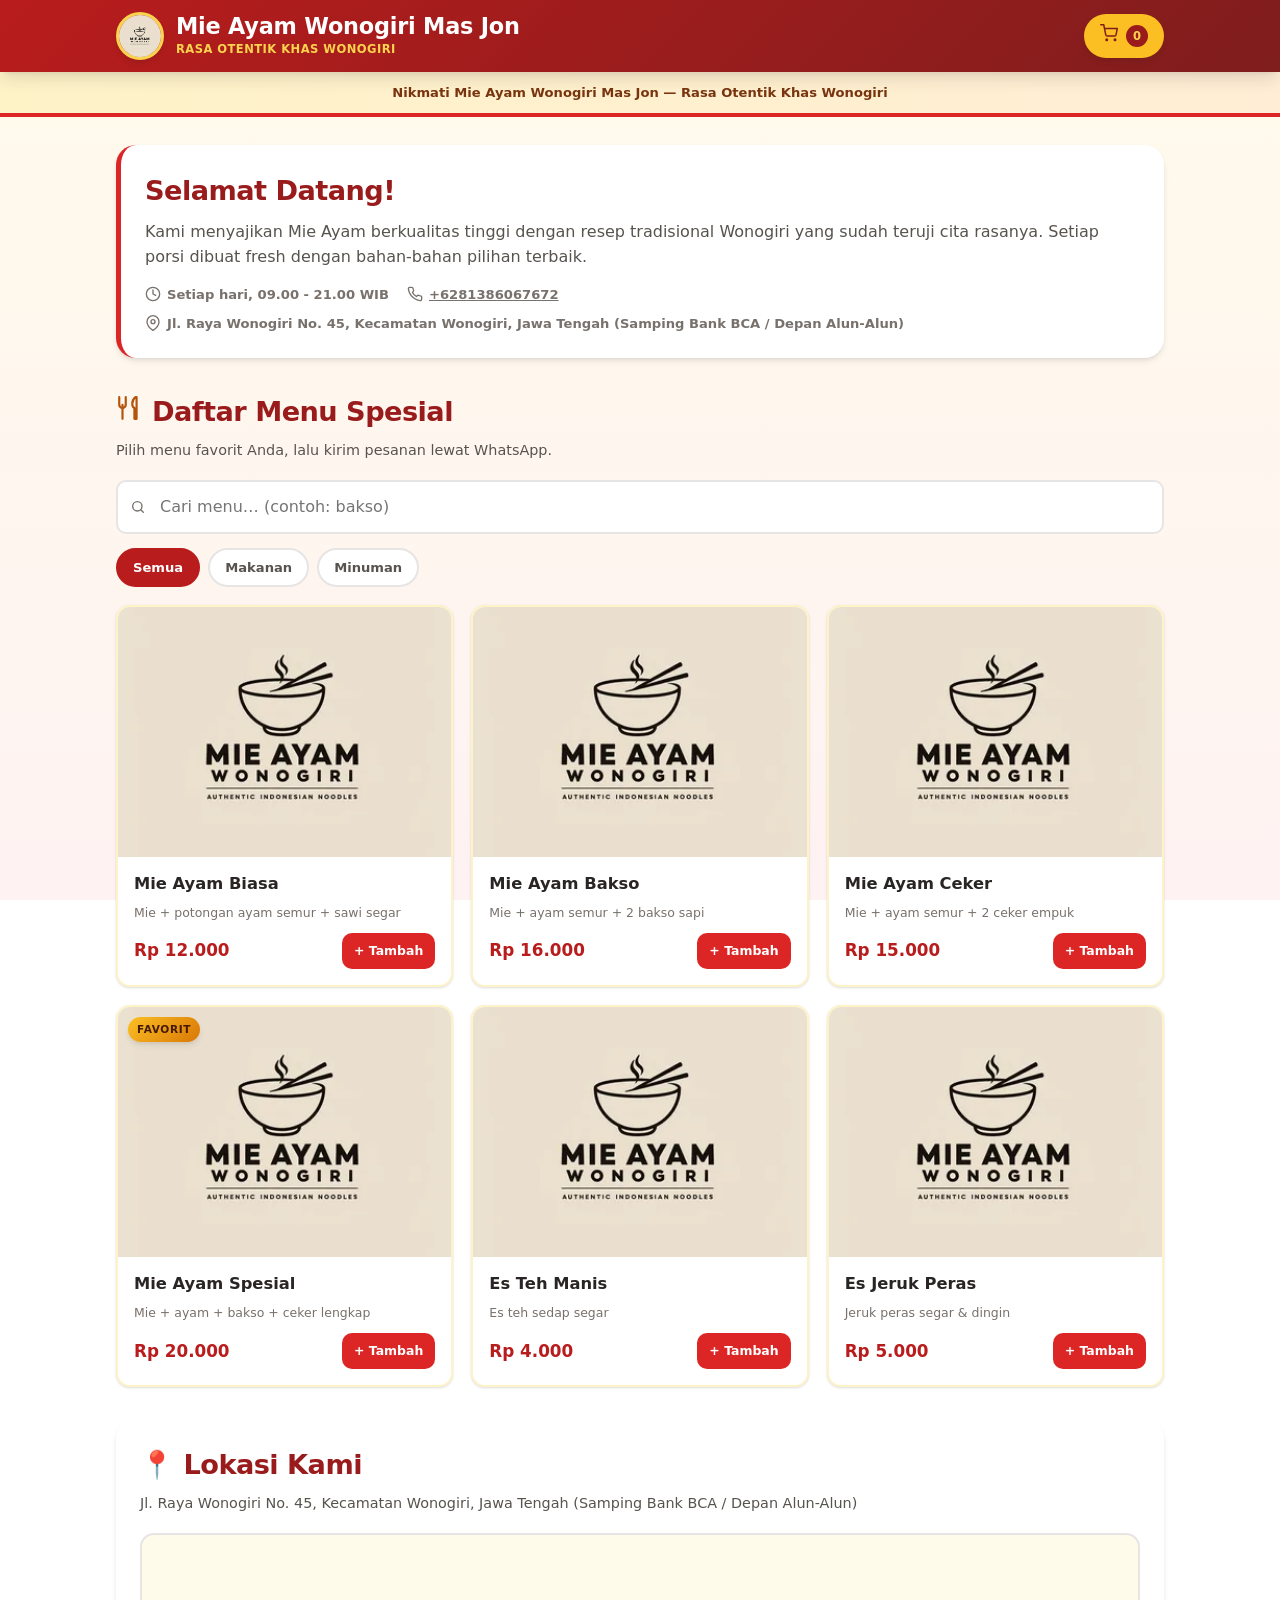
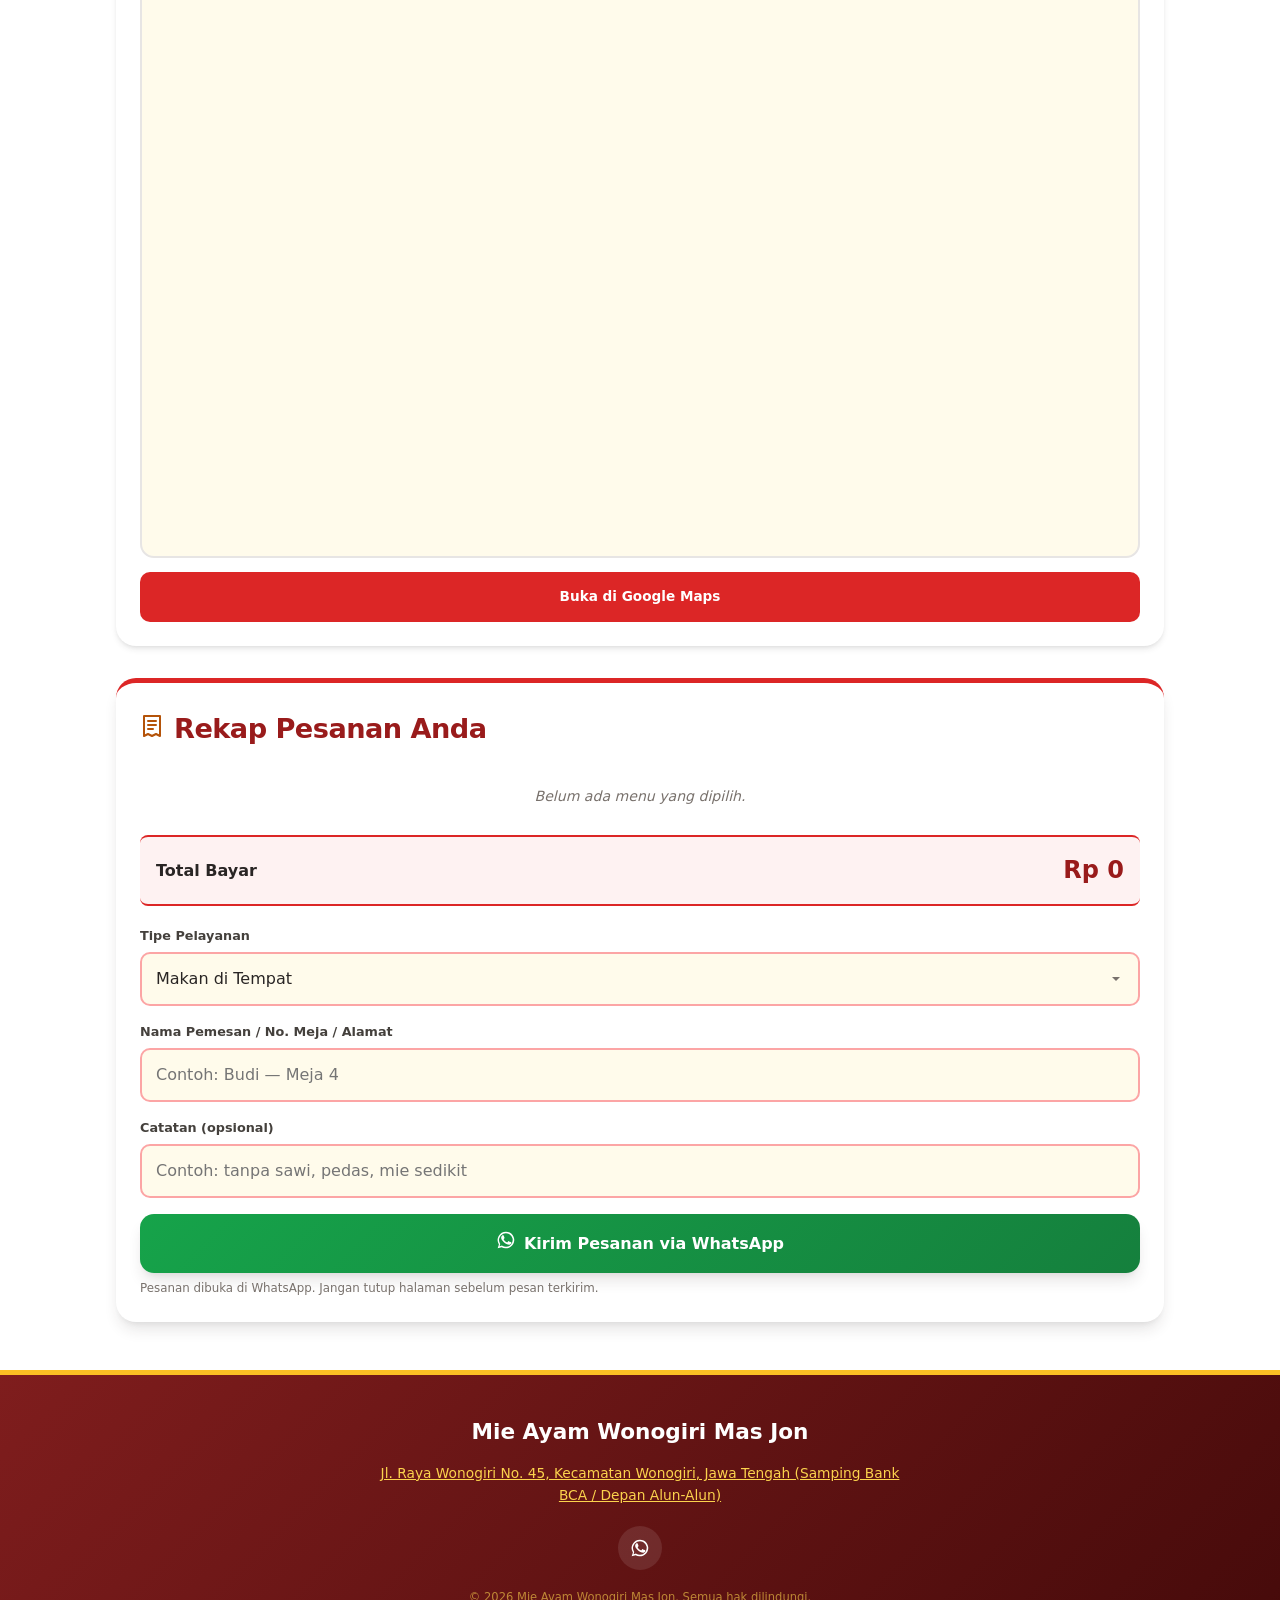
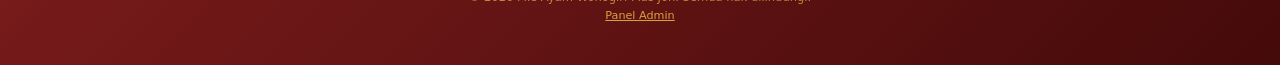
<file: index.html>
<!DOCTYPE html>
<html lang="id">
<head>
  <meta charset="UTF-8">
  <meta name="viewport" content="width=device-width, initial-scale=1.0">
  <meta name="description" content="Mie Ayam Wonogiri Mas Jon — mie ayam otentik khas Wonogiri. Pesan via WhatsApp: makan di tempat, takeaway, atau delivery.">
  <meta name="theme-color" content="#b91c1c">
  <meta http-equiv="Content-Security-Policy" content="default-src 'self'; img-src 'self' data: https:; style-src 'self' 'unsafe-inline'; frame-src https://maps.google.com https://www.google.com; base-uri 'none'; form-action 'self'; object-src 'none'">
  <meta name="referrer" content="strict-origin-when-cross-origin">
  <title>Mie Ayam Wonogiri Mas Jon</title>
  <link rel="icon" href="assets/img/favicon.png" type="image/png">
  <link rel="preload" href="assets/menu/mie-ayam-spesial.webp" as="image" fetchpriority="high">
  <link rel="preload" href="assets/img/logo.webp" as="image">
  <link rel="stylesheet" href="assets/css/style.css">
  <meta property="og:type" content="website">
  <meta property="og:title" content="Mie Ayam Wonogiri Mas Jon">
  <meta property="og:description" content="Rasa otentik khas Wonogiri. Pesan langsung via WhatsApp.">
  <meta property="og:image" content="assets/menu/mie-ayam-spesial.webp">
</head>
<body>

  <!-- ============ HEADER ============ -->
  <header class="site-header">
    <div class="wrap site-header__inner">
      <div class="brand">
        <img src="assets/img/logo.webp" alt="Logo Mie Ayam Wonogiri Mas Jon"
             class="brand__logo" width="48" height="48" fetchpriority="high">
        <div>
          <h1 class="brand__name" id="brand-name">Mie Ayam Wonogiri</h1>
          <p class="brand__tag" id="brand-tag">Rasa Otentik</p>
        </div>
      </div>
      <div class="header-actions">
        <a href="#keranjang" class="btn btn--amber" aria-label="Lihat keranjang">
          <span id="cart-icon" aria-hidden="true"></span>
          <span class="cart-badge" id="cart-count">0</span>
        </a>
      </div>
    </div>
  </header>

  <div class="info-bar" id="info-bar" role="status"></div>

  <main class="wrap">

    <!-- ============ WELCOME ============ -->
    <section class="card card--welcome">
      <h2 class="section-title">Selamat Datang!</h2>
      <p class="welcome-lead" id="welcome-desc"></p>
      <div class="meta-row" id="meta-row"></div>
    </section>

    <!-- ============ MENU ============ -->
    <section aria-labelledby="menu-title">
      <div class="section-title" id="menu-title">
        <span id="menu-icon" aria-hidden="true"></span> Daftar Menu Spesial
      </div>
      <p class="section-sub">Pilih menu favorit Anda, lalu kirim pesanan lewat WhatsApp.</p>

      <div class="search-box">
        <span class="search-box__icon" id="search-icon" aria-hidden="true"></span>
        <label for="menu-search" class="sr-only">Cari menu</label>
        <input type="text" id="menu-search" placeholder="Cari menu… (contoh: bakso)"
               autocomplete="off" maxlength="40">
      </div>

      <div class="filters" id="filters" role="group" aria-label="Filter kategori menu"></div>

      <div class="menu-grid" id="menu-container">
        <noscript>
          <p class="cart-empty">Aktifkan JavaScript untuk melihat daftar menu.</p>
        </noscript>
      </div>
    </section>

    <!-- ============ LOKASI ============ -->
    <section id="lokasi" class="card" aria-labelledby="map-title" hidden>
      <h2 class="section-title" id="map-title">
        <span aria-hidden="true">📍</span> Lokasi Kami
      </h2>
      <p class="section-sub" id="map-address"></p>
      <div class="map-wrap">
        <iframe id="map-frame" title="Peta lokasi Mie Ayam Wonogiri Mas Jon"
                loading="lazy" referrerpolicy="no-referrer-when-downgrade"
                allowfullscreen></iframe>
      </div>
      <a class="btn btn--red btn--block" id="map-link" target="_blank"
         rel="noopener noreferrer">Buka di Google Maps</a>
    </section>

    <!-- ============ KERANJANG ============ -->
    <section id="keranjang" class="card card--cart" aria-labelledby="cart-title">
      <h2 class="section-title" id="cart-title">
        <span id="cart-title-icon" aria-hidden="true"></span> Rekap Pesanan Anda
      </h2>

      <div id="cart-items"></div>

      <div class="total-row">
        <span>Total Bayar</span>
        <span class="total-row__amount" id="cart-total">Rp 0</span>
      </div>

      <form id="order-form" novalidate>
        <div class="field" id="field-service">
          <label for="service-type">Tipe Pelayanan</label>
          <select id="service-type" name="service"></select>
          <p class="error-text" role="alert"></p>
        </div>

        <div class="field" id="field-customer">
          <label for="customer-info">Nama Pemesan / No. Meja / Alamat</label>
          <input type="text" id="customer-info" name="customer"
                 placeholder="Contoh: Budi — Meja 4" autocomplete="name" maxlength="120">
          <p class="error-text" role="alert"></p>
        </div>

        <div class="field">
          <label for="order-note">Catatan (opsional)</label>
          <input type="text" id="order-note" name="note"
                 placeholder="Contoh: tanpa sawi, pedas, mie sedikit" maxlength="160">
        </div>

        <button type="submit" class="btn btn--green" id="submit-order">
          <span id="submit-icon" aria-hidden="true"></span> Kirim Pesanan via WhatsApp
        </button>
        <p class="field__hint">
          Pesanan dibuka di WhatsApp. Jangan tutup halaman sebelum pesan terkirim.
        </p>
      </form>
    </section>

  </main>

  <!-- ============ FOOTER ============ -->
  <footer class="site-footer">
    <div class="wrap">
      <h3 class="site-footer__name" id="footer-name"></h3>
      <p class="site-footer__addr" id="footer-addr"></p>
      <div class="social" id="footer-social"></div>
      <p class="copyright">
        &copy; <span id="year">2026</span> Mie Ayam Wonogiri Mas Jon. Semua hak dilindungi.
        <br><a href="admin.html" class="footer-admin">Panel Admin</a>
      </p>
    </div>
  </footer>

  <button type="button" class="fab" id="fab" hidden>
    <span>Lihat Pesanan</span>
    <span class="fab__total" id="fab-total"></span>
  </button>

  <script src="assets/js/env.js"></script>
  <script src="assets/js/core.js"></script>
  <script src="assets/js/app.js"></script>
</body>
</html>
</file>
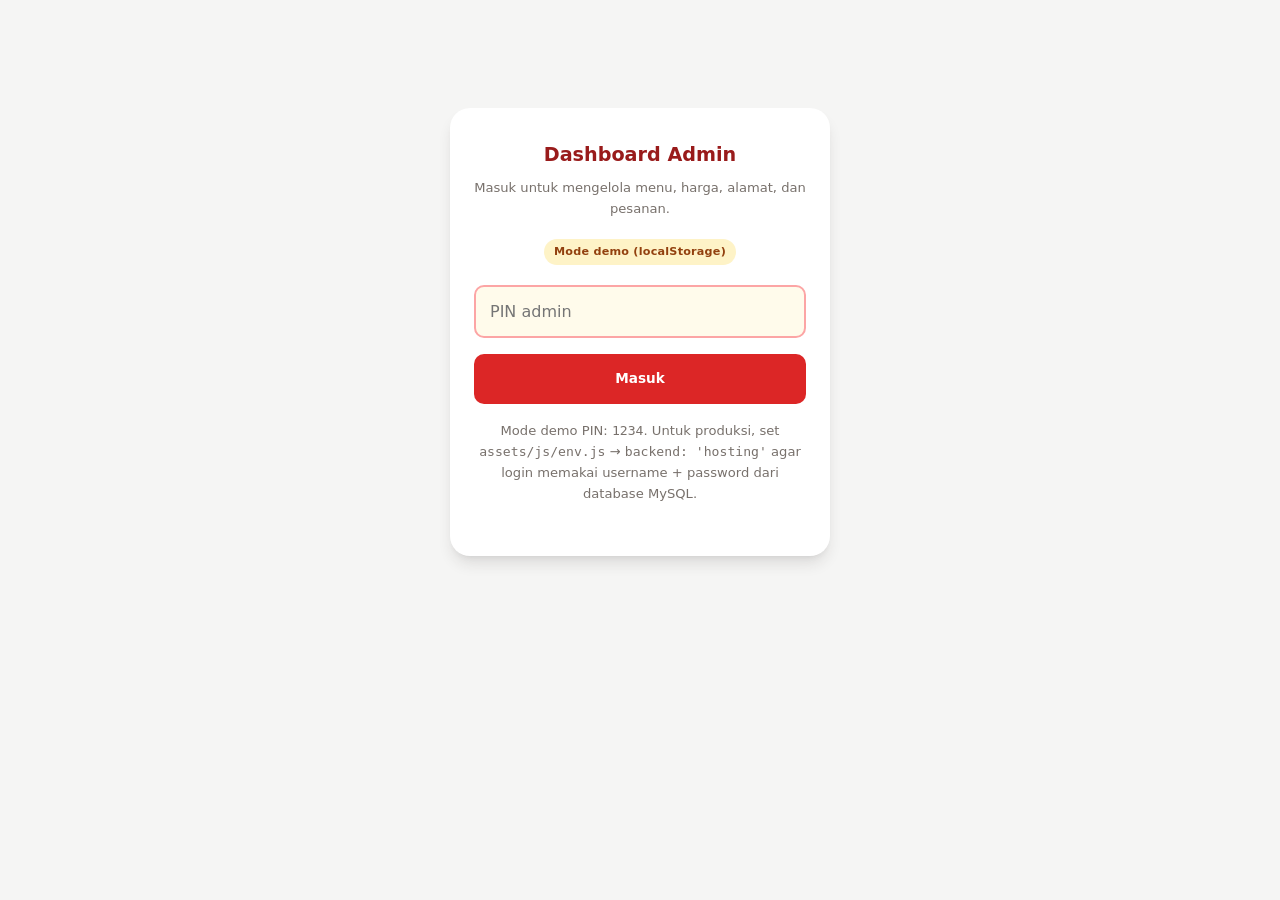
<file: admin.html>
<!DOCTYPE html>
<html lang="id">
<head>
  <meta charset="UTF-8">
  <meta name="viewport" content="width=device-width, initial-scale=1.0">
  <meta name="robots" content="noindex, nofollow">
  <meta name="referrer" content="strict-origin-when-cross-origin">
  <title>Dashboard Admin — Mie Ayam Wonogiri Mas Jon</title>
  <link rel="icon" href="assets/img/favicon.png" type="image/png">
  <link rel="stylesheet" href="assets/css/style.css">
</head>
<body class="admin-body">

  <!-- ============ LOCK SCREEN ============ -->
  <div class="lock-screen" id="lock-screen">
    <h1>Dashboard Admin</h1>
    <p>Masuk untuk mengelola menu, harga, alamat, dan pesanan.</p>
    <p><span class="badge" id="backend-label">mode demo</span></p>

    <form id="lock-form">
      <div class="field" id="lock-pin-field">
        <label for="pin-input" class="sr-only">PIN</label>
        <input type="password" id="pin-input" inputmode="numeric" autocomplete="current-password"
               placeholder="PIN admin">
      </div>

      <div id="lock-sb-fields" hidden>
        <div class="field">
          <label for="sb-email">Username admin</label>
          <input type="text" id="sb-email" autocomplete="username" placeholder="masjon">
        </div>
        <div class="field">
          <label for="sb-password">Password</label>
          <input type="password" id="sb-password" autocomplete="current-password" placeholder="••••••••">
        </div>
      </div>

      <p class="error-text" id="pin-error" role="alert"></p>
      <button type="submit" class="btn btn--red btn--block">Masuk</button>
    </form>
    <p class="field__hint" style="margin-top:16px">
      Mode demo PIN: <code>1234</code>. Untuk produksi, set
      <code>assets/js/env.js</code> → <code>backend: 'hosting'</code> agar login memakai
      username + password dari database MySQL.
    </p>
  </div>

  <!-- ============ ADMIN ============ -->
  <div id="admin-content" hidden>

    <header class="admin-header">
      <div class="wrap admin-header__inner">
        <div>
          <h1>Dashboard Admin</h1>
          <p><span class="badge" id="backend-label-2">mode demo</span></p>
        </div>
        <div class="header-actions">
          <a href="index.html" class="btn btn--amber btn--sm" target="_blank" rel="noopener">Lihat Website</a>
          <button type="button" class="btn btn--ghost btn--sm" id="btn-logout">Keluar</button>
        </div>
      </div>
    </header>

    <main class="wrap" style="padding-block:20px 70px">

      <div class="notice notice--warn">
        <strong>Alur kerja:</strong> edit apa pun → <em>Simpan</em> (masuk draft) →
        klik <strong>Publish</strong> saat sudah yakin.
        <span id="dirty-badge" class="badge badge--warn" hidden>Draft belum dipublish</span>
      </div>

      <div class="tabs" role="tablist">
        <button class="tab" data-tab="profile" role="tab" aria-selected="true">Profil &amp; Alamat</button>
        <button class="tab" data-tab="menu" role="tab" aria-selected="false">Menu &amp; Harga</button>
        <button class="tab" data-tab="services" role="tab" aria-selected="false">Layanan</button>
        <button class="tab" data-tab="socmed" role="tab" aria-selected="false">Social Media</button>
        <button class="tab" data-tab="orders" role="tab" aria-selected="false">Pesanan</button>
        <button class="tab" data-tab="publish" role="tab" aria-selected="false">Publish / Backup</button>
      </div>

      <!-- ============ PROFIL ============ -->
      <section class="panel" id="profile">
        <form id="profile-form" class="card">
          <h2 class="section-title">Profil &amp; Alamat</h2>

          <div class="grid-2">
            <div class="field">
              <label for="business-name">Nama Bisnis</label>
              <input type="text" id="business-name" maxlength="60">
              <p class="error-text" role="alert"></p>
            </div>
            <div class="field">
              <label for="tagline">Tagline</label>
              <input type="text" id="tagline" maxlength="60" placeholder="Rasa Otentik Khas Wonogiri">
            </div>
            <div class="field">
              <label for="phone-no">Nomor WhatsApp</label>
              <input type="tel" id="phone-no" inputmode="numeric" placeholder="6281386067672">
              <p class="field__hint">Boleh diawali 0 — otomatis diubah ke format 62.</p>
              <p class="error-text" role="alert"></p>
            </div>
            <div class="field">
              <label for="opening-hours">Jam Buka</label>
              <input type="text" id="opening-hours" maxlength="60" placeholder="Setiap hari, 09.00 - 21.00 WIB">
            </div>
          </div>

          <div class="field">
            <label for="address">Alamat Toko</label>
            <textarea id="address" rows="2" maxlength="200"></textarea>
          </div>

          <div class="field">
            <label for="maps-url">Link Google Maps</label>
            <input type="url" id="maps-url" placeholder="https://maps.google.com/?q=...">
            <p class="field__hint">
              Kosongkan untuk menyembunyikan peta. Isi dengan link Maps asli saat toko siap online.
            </p>
            <p class="error-text" role="alert"></p>
          </div>

          <div class="field">
            <label for="welcome-desc">Deskripsi Selamat Datang</label>
            <textarea id="welcome-desc" rows="3" maxlength="400"></textarea>
          </div>

          <button type="submit" class="btn btn--red btn--block">Simpan Profil</button>
        </form>
      </section>

      <!-- ============ MENU ============ -->
      <section class="panel" id="menu" hidden>
        <form id="menu-form" class="card" style="margin-bottom:18px">
          <h2 class="section-title" id="menu-form-title">Tambah Menu Baru</h2>

          <div class="grid-2">
            <div class="field">
              <label for="menu-name">Nama Menu</label>
              <input type="text" id="menu-name" maxlength="60" placeholder="Mie Ayam Biasa">
              <p class="error-text" role="alert"></p>
            </div>
            <div class="field">
              <label for="menu-price">Harga (Rp)</label>
              <input type="number" id="menu-price" min="0" step="500" placeholder="12000">
              <p class="error-text" role="alert"></p>
            </div>
            <div class="field">
              <label for="menu-category">Kategori</label>
              <select id="menu-category">
                <option value="Makanan">Makanan</option>
                <option value="Minuman">Minuman</option>
                <option value="Tambahan / Topping">Tambahan / Topping</option>
              </select>
            </div>
            <div class="field">
              <label for="menu-image">Gambar</label>
              <input type="text" id="menu-image" placeholder="assets/menu/mie-ayam-biasa.webp">
              <p class="field__hint">Path lokal, URL https, atau hasil upload.</p>
              <p class="error-text" role="alert"></p>
              <div class="upload-row" id="menu-upload-row" hidden>
                <label class="btn btn--outline btn--sm" for="menu-upload">Upload dari perangkat</label>
                <input type="file" id="menu-upload" accept="image/jpeg,image/png,image/webp" class="sr-only">
                <span class="upload-status" id="upload-status"></span>
              </div>
            </div>
          </div>

          <div class="field">
            <label for="menu-desc">Deskripsi</label>
            <input type="text" id="menu-desc" maxlength="120" placeholder="Mie + ayam semur + sawi segar">
          </div>

          <div class="check-row">
            <label class="check"><input type="checkbox" id="menu-soldout"> Tandai habis</label>
            <label class="check"><input type="checkbox" id="menu-special"> Tandai favorit</label>
          </div>

          <img id="image-preview" alt="Pratinjau gambar menu" hidden
               style="max-width:220px;border-radius:12px;margin-bottom:16px">

          <div style="display:flex;gap:10px;flex-wrap:wrap">
            <button type="submit" class="btn btn--red" id="save-menu-btn">Tambah Menu</button>
            <button type="button" class="btn btn--outline" id="btn-reset-menu">Bersihkan</button>
          </div>
        </form>

        <div class="card">
          <h2 class="section-title">Daftar Menu</h2>
          <div class="admin-menu-grid" id="menu-list"></div>
        </div>
      </section>

      <!-- ============ LAYANAN ============ -->
      <section class="panel" id="services" hidden>
        <form id="services-form" class="card">
          <h2 class="section-title">Tipe Pelayanan</h2>
          <p class="section-sub">Hanya layanan aktif yang muncul di halaman pemesanan.</p>
          <div id="service-list" class="repeat-list"></div>
          <div class="toolbar">
            <button type="button" class="btn btn--outline" id="btn-add-service">+ Tambah Layanan</button>
            <button type="submit" class="btn btn--red">Simpan Layanan</button>
          </div>
        </form>
      </section>

      <!-- ============ SOCMED ============ -->
      <section class="panel" id="socmed" hidden>
        <form id="socmed-form" class="card">
          <h2 class="section-title">Social Media</h2>
          <p class="section-sub">Kosongkan kolom yang belum punya akun — ikonnya otomatis disembunyikan.</p>
          <div class="field">
            <label for="instagram-url">URL Instagram</label>
            <input type="url" id="instagram-url" placeholder="https://instagram.com/akun">
          </div>
          <div class="field">
            <label for="facebook-url">URL Facebook</label>
            <input type="url" id="facebook-url" placeholder="https://facebook.com/akun">
          </div>
          <div class="field">
            <label for="whatsapp-url">URL WhatsApp</label>
            <input type="url" id="whatsapp-url" placeholder="https://wa.me/6281386067672">
          </div>
          <button type="submit" class="btn btn--red btn--block">Simpan Social Media</button>
        </form>
      </section>

      <!-- ============ PESANAN ============ -->
      <section class="panel" id="orders" hidden>
        <div class="card">
          <div class="section-head">
            <h2 class="section-title">Pesanan Terbaru</h2>
            <button type="button" class="btn btn--outline btn--sm" id="btn-refresh-orders">Muat ulang</button>
          </div>
          <div id="orders-list" class="orders-list"></div>
        </div>
      </section>

      <!-- ============ PUBLISH ============ -->
      <section class="panel" id="publish" hidden>
        <div class="card">
          <h2 class="section-title">Publish</h2>
          <div class="notice notice--info" id="publish-hint">
            <strong>Mode demo:</strong> perubahan hanya tersimpan di browser ini.
            Klik <em>Unduh config.json</em>, lalu upload ke repo (menimpa <code>config.json</code>) dan commit.
            Setelah Supabase aktif, cukup klik <strong>Publish</strong>.
          </div>

          <div class="toolbar">
            <button type="button" class="btn btn--red" id="btn-publish">Publish Sekarang</button>
            <button type="button" class="btn btn--outline" id="btn-download">Unduh config.json</button>
            <button type="button" class="btn btn--outline" id="btn-backup">Backup Semua Data</button>
            <button type="button" class="btn btn--outline" id="btn-reset">Reset Draft Lokal</button>
          </div>

          <div class="field" style="margin-top:22px">
            <label for="import-file">Impor config.json / backup (restore)</label>
            <input type="file" id="import-file" accept="application/json,.json">
            <p class="field__hint">Data draft saat ini akan ditimpa isi file.</p>
          </div>
        </div>
      </section>

    </main>
  </div>

  <script src="assets/js/env.js"></script>
  <script src="assets/js/core.js"></script>
  <script src="assets/js/admin.js"></script>
</body>
</html>
</file>
<file: assets/css/style.css>
/* ==========================================================================
   Mie Ayam Wonogiri Mas Jon — stylesheet
   Ditulis manual (tanpa framework CDN) supaya ringan & bisa offline.
   ========================================================================== */

:root {
  --red-900: #7f1d1d;
  --red-800: #991b1b;
  --red-700: #b91c1c;
  --red-600: #dc2626;
  --amber-400: #fbbf24;
  --amber-300: #fcd34d;
  --amber-100: #fef3c7;
  --amber-50: #fffbeb;
  --green-600: #16a34a;
  --green-700: #15803d;
  --ink: #292524;
  --ink-soft: #57534e;
  --ink-muted: #78716c;
  --line: #e7e5e4;
  --white: #fff;
  --radius: 14px;
  --radius-lg: 20px;
  --shadow-sm: 0 1px 2px rgba(41, 37, 36, .06), 0 1px 3px rgba(41, 37, 36, .1);
  --shadow: 0 4px 6px -1px rgba(41, 37, 36, .1), 0 2px 4px -2px rgba(41, 37, 36, .1);
  --shadow-lg: 0 10px 15px -3px rgba(41, 37, 36, .12), 0 4px 6px -4px rgba(41, 37, 36, .1);
  --max: 1080px;
}

*, *::before, *::after { box-sizing: border-box; }

html { -webkit-text-size-adjust: 100%; scroll-behavior: smooth; }
@media (prefers-reduced-motion: reduce) {
  html { scroll-behavior: auto; }
  * { animation-duration: .01ms !important; transition-duration: .01ms !important; }
}

body {
  margin: 0;
  font-family: ui-sans-serif, system-ui, -apple-system, "Segoe UI", Roboto,
    "Helvetica Neue", Arial, "Noto Sans", sans-serif;
  color: var(--ink);
  background: linear-gradient(180deg, var(--amber-50) 0%, #fef2f2 100%);
  background-attachment: fixed;
  line-height: 1.6;
  padding-bottom: env(safe-area-inset-bottom);
}

img { max-width: 100%; display: block; }
button { font: inherit; cursor: pointer; }
a { color: inherit; }
:focus-visible { outline: 3px solid var(--amber-400); outline-offset: 2px; }

.wrap { max-width: var(--max); margin-inline: auto; padding-inline: 16px; }
.sr-only {
  position: absolute; width: 1px; height: 1px; padding: 0; margin: -1px;
  overflow: hidden; clip: rect(0 0 0 0); white-space: nowrap; border: 0;
}

/* ---------- Header ---------- */
.site-header {
  position: sticky; top: 0; z-index: 50;
  background: linear-gradient(135deg, var(--red-700) 0%, var(--red-900) 100%);
  color: var(--white);
  box-shadow: var(--shadow-lg);
}
.site-header__inner {
  display: flex; align-items: center; justify-content: space-between;
  gap: 12px; padding-block: 12px;
}
.brand { display: flex; align-items: center; gap: 12px; min-width: 0; }
.brand__logo {
  width: 48px; height: 48px; border-radius: 50%; object-fit: cover;
  border: 3px solid var(--amber-300); box-shadow: var(--shadow); flex: none;
}
.brand__name {
  margin: 0; font-size: clamp(1rem, 4.2vw, 1.4rem); font-weight: 900;
  line-height: 1.15; letter-spacing: -.01em;
}
.brand__tag {
  margin: 0; font-size: .72rem; color: var(--amber-300); font-weight: 600;
  letter-spacing: .04em; text-transform: uppercase;
}
.header-actions { display: flex; align-items: center; gap: 8px; flex: none; }

.btn {
  display: inline-flex; align-items: center; justify-content: center; gap: 8px;
  border: 0; border-radius: 999px; padding: 10px 16px;
  font-weight: 800; font-size: .85rem; text-decoration: none;
  transition: transform .18s ease, background-color .18s ease, box-shadow .18s ease;
}
.btn:hover { transform: translateY(-1px); }
.btn:active { transform: translateY(0); }
.btn--amber { background: var(--amber-400); color: var(--red-900); box-shadow: var(--shadow); }
.btn--amber:hover { background: var(--amber-300); }
.btn--ghost { background: rgba(255, 255, 255, .14); color: var(--white); }
.btn--ghost:hover { background: rgba(255, 255, 255, .24); }
.btn--green {
  background: linear-gradient(135deg, var(--green-600), var(--green-700));
  color: var(--white); box-shadow: var(--shadow-lg); border-radius: var(--radius);
  padding: 16px; width: 100%; font-size: 1rem;
}
.btn--green:hover { filter: brightness(1.06); }
.btn--block { width: 100%; border-radius: var(--radius); padding: 14px; }
.btn--sm { padding: 8px 12px; font-size: .78rem; }
.btn--red { background: var(--red-600); color: var(--white); border-radius: 10px; }
.btn--red:hover { background: var(--red-700); }
.btn--outline { background: transparent; border: 2px solid var(--line); color: var(--ink-soft); border-radius: 10px; }

.cart-badge {
  min-width: 22px; height: 22px; border-radius: 999px;
  background: var(--red-700); color: var(--white);
  display: inline-grid; place-items: center;
  font-size: .72rem; font-weight: 900; padding-inline: 6px;
}
.btn--amber .cart-badge { background: var(--red-800); color: var(--amber-300); }

/* ---------- Marquee info ---------- */
.info-bar {
  background: linear-gradient(90deg, var(--amber-100), #ffedd5);
  border-bottom: 4px solid var(--red-600);
  text-align: center; font-size: .82rem; font-weight: 700;
  color: #78350f; padding: 10px 16px;
}

/* ---------- Sections ---------- */
main { padding-block: 28px 40px; display: grid; gap: 32px; }

.card {
  background: var(--white); border-radius: var(--radius-lg);
  box-shadow: var(--shadow); padding: 24px;
}
.card--welcome { border-left: 5px solid var(--red-600); }
.card--cart { border-top: 5px solid var(--red-600); box-shadow: var(--shadow-lg); }

.section-title {
  display: flex; align-items: center; gap: 10px;
  font-size: clamp(1.3rem, 4vw, 1.7rem); font-weight: 900;
  color: var(--red-800); margin: 0 0 6px; letter-spacing: -.02em;
}
.section-title svg { flex: none; color: #b45309; }
.section-sub { margin: 0 0 18px; color: var(--ink-soft); font-size: .9rem; }
.welcome-lead { margin: 0; color: var(--ink-soft); }

.meta-row {
  display: flex; flex-wrap: wrap; gap: 8px 18px; margin-top: 14px;
  font-size: .82rem; color: var(--ink-muted); font-weight: 600;
}
.meta-row span { display: inline-flex; align-items: center; gap: 6px; }

/* ---------- Filter kategori ---------- */
.filters { display: flex; flex-wrap: wrap; gap: 8px; margin-bottom: 18px; }
.chip {
  border: 2px solid var(--line); background: var(--white); color: var(--ink-soft);
  border-radius: 999px; padding: 7px 15px; font-size: .82rem; font-weight: 700;
  transition: all .18s ease;
}
.chip:hover { border-color: var(--red-600); color: var(--red-700); }
.chip[aria-pressed="true"] {
  background: var(--red-700); border-color: var(--red-700); color: var(--white);
}

/* ---------- Grid menu ---------- */
.menu-grid {
  display: grid; gap: 18px;
  grid-template-columns: repeat(auto-fill, minmax(min(100%, 260px), 1fr));
}
.menu-card {
  display: flex; flex-direction: column; overflow: hidden;
  background: var(--white); border-radius: var(--radius);
  border: 2px solid var(--amber-100); box-shadow: var(--shadow-sm);
  transition: transform .22s ease, box-shadow .22s ease, border-color .22s ease;
}
.menu-card:hover {
  transform: translateY(-4px); box-shadow: var(--shadow-lg); border-color: var(--amber-300);
}
.menu-card__thumb {
  position: relative; width: 100%; aspect-ratio: 4 / 3;
  background: var(--amber-50); overflow: hidden;
}
.menu-card__thumb img { width: 100%; height: 100%; object-fit: cover; }
.menu-card__body { padding: 14px 16px 16px; display: flex; flex-direction: column; gap: 6px; flex: 1; }
.menu-card__name { margin: 0; font-size: 1.02rem; font-weight: 900; color: var(--ink); }
.menu-card__desc { margin: 0; font-size: .78rem; color: var(--ink-muted); flex: 1; }
.menu-card__foot { display: flex; align-items: center; justify-content: space-between; gap: 10px; margin-top: 4px; }
.price { font-size: 1.05rem; font-weight: 900; color: var(--red-700); white-space: nowrap; }
.tag-special {
  position: absolute; top: 10px; left: 10px;
  background: linear-gradient(135deg, var(--amber-400), #d97706);
  color: #451a03; font-size: .66rem; font-weight: 900;
  text-transform: uppercase; letter-spacing: .06em;
  padding: 4px 9px; border-radius: 999px; box-shadow: var(--shadow);
}

/* ---------- Keranjang ---------- */
.cart-empty {
  text-align: center; color: var(--ink-muted); font-style: italic;
  padding: 28px 8px; margin: 0; font-size: .88rem;
}
.cart-list { list-style: none; margin: 0 0 18px; padding: 0; display: grid; gap: 10px; }
.cart-item {
  display: flex; align-items: center; gap: 12px; flex-wrap: wrap;
  background: linear-gradient(90deg, var(--amber-50), #fff7ed);
  border-left: 4px solid var(--red-600);
  border-radius: 10px; padding: 10px 12px;
}
.cart-item__info { flex: 1; min-width: 130px; }
.cart-item__name { font-weight: 800; font-size: .92rem; }
.cart-item__unit { font-size: .74rem; color: var(--ink-muted); }
.cart-item__subtotal { font-weight: 900; color: var(--red-700); font-size: .92rem; }

.qty { display: inline-flex; align-items: center; border: 2px solid var(--line); border-radius: 999px; overflow: hidden; }
.qty button {
  border: 0; background: var(--white); color: var(--red-700);
  width: 30px; height: 30px; font-weight: 900; font-size: 1rem; line-height: 1;
}
.qty button:hover { background: var(--amber-50); }
.qty span { min-width: 28px; text-align: center; font-weight: 800; font-size: .85rem; }

.icon-btn {
  border: 0; background: transparent; color: var(--ink-muted);
  width: 30px; height: 30px; border-radius: 50%; display: grid; place-items: center;
}
.icon-btn:hover { background: #fee2e2; color: var(--red-700); }

.total-row {
  display: flex; align-items: center; justify-content: space-between;
  background: #fef2f2; border-top: 2px solid var(--red-600);
  border-bottom: 2px solid var(--red-600);
  border-radius: 8px; padding: 14px 16px; margin-bottom: 20px;
  font-weight: 900;
}
.total-row__amount { font-size: 1.5rem; color: var(--red-800); }

.field { margin-bottom: 16px; }
.field > label { display: block; font-size: .8rem; font-weight: 800; margin-bottom: 6px; color: #44403c; }
.field__hint { font-size: .74rem; color: var(--ink-muted); margin: 6px 0 0; }

input[type="text"], input[type="tel"], input[type="number"], input[type="url"],
input[type="password"], select, textarea {
  width: 100%; padding: 12px 14px; font: inherit; color: var(--ink);
  background: var(--amber-50); border: 2px solid #fca5a5; border-radius: 10px;
  transition: border-color .18s ease, box-shadow .18s ease;
}
input:focus, select:focus, textarea:focus {
  outline: none; border-color: var(--red-600); box-shadow: 0 0 0 3px rgba(220, 38, 38, .15);
}
textarea { resize: vertical; min-height: 84px; }
select { appearance: none; background-image: url("data:image/svg+xml,%3Csvg xmlns='http://www.w3.org/2000/svg' width='16' height='16' fill='%2378716c' viewBox='0 0 16 16'%3E%3Cpath d='M4 6l4 4 4-4'/%3E%3C/svg%3E"); background-repeat: no-repeat; background-position: right 14px center; padding-right: 40px; }
.field--error input, .field--error select, .field--error textarea { border-color: var(--red-700); background: #fef2f2; }
.error-text { color: var(--red-700); font-size: .76rem; font-weight: 700; margin-top: 5px; display: none; }
.field--error .error-text { display: block; }

/* ---------- Footer ---------- */
.site-footer {
  background: linear-gradient(135deg, var(--red-900), #450a0a);
  color: var(--amber-100); padding: 40px 0; border-top: 5px solid var(--amber-400);
  margin-top: 8px; text-align: center;
}
.site-footer__name { margin: 0 0 12px; font-size: 1.35rem; font-weight: 900; color: var(--white); }
.site-footer__addr { margin: 0 auto 20px; max-width: 520px; font-size: .86rem; color: var(--amber-300); }
.social { display: flex; justify-content: center; gap: 14px; margin-bottom: 18px; }
.social a {
  width: 44px; height: 44px; border-radius: 50%; display: grid; place-items: center;
  background: rgba(255, 255, 255, .1); color: var(--white);
  transition: transform .2s ease, background-color .2s ease, color .2s ease;
}
.social a:hover { background: var(--amber-400); color: var(--red-900); transform: translateY(-3px) scale(1.06); }
.copyright { font-size: .72rem; color: rgba(252, 211, 77, .6); margin: 0; }

/* ---------- Toast ---------- */
.toast-stack {
  position: fixed; inset-inline: 0; bottom: 20px; z-index: 100;
  display: grid; gap: 8px; justify-items: center; pointer-events: none; padding-inline: 16px;
}
.toast {
  background: var(--ink); color: var(--white); font-size: .85rem; font-weight: 700;
  padding: 12px 18px; border-radius: 999px; box-shadow: var(--shadow-lg);
  animation: toast-in .25s ease both; max-width: 100%;
}
.toast--success { background: var(--green-700); }
.toast--error { background: var(--red-700); }
@keyframes toast-in { from { opacity: 0; transform: translateY(12px); } }

/* ---------- Floating cart button (mobile) ---------- */
.fab {
  position: fixed; right: 16px; bottom: calc(16px + env(safe-area-inset-bottom));
  z-index: 60; display: none; align-items: center; gap: 10px;
  background: var(--red-700); color: var(--white);
  border: 0; border-radius: 999px; padding: 14px 20px;
  font-weight: 900; box-shadow: var(--shadow-lg);
}
.fab__total { font-size: .82rem; opacity: .95; }
@media (max-width: 640px) {
  .fab { display: inline-flex; }
  body { padding-bottom: 84px; }
  .brand__logo { width: 40px; height: 40px; }
  .card { padding: 18px; }
  .btn--ghost span.label { display: none; }
}

/* ==========================================================================
   Admin panel
   ========================================================================== */
.admin-body { background: #f5f5f4; }
.admin-header {
  background: linear-gradient(135deg, var(--red-800), var(--red-900));
  color: var(--white); position: sticky; top: 0; z-index: 50; box-shadow: var(--shadow-lg);
}
.admin-header__inner { display: flex; align-items: center; justify-content: space-between; gap: 12px; padding-block: 14px; }
.admin-header h1 { margin: 0; font-size: 1.15rem; font-weight: 900; }
.admin-header p { margin: 0; font-size: .7rem; color: #fecaca; }

.tabs { display: flex; flex-wrap: wrap; gap: 8px; margin-bottom: 20px; }
.tab {
  border: 0; border-radius: 10px; padding: 12px 18px;
  font-weight: 800; font-size: .85rem;
  background: #e7e5e4; color: #44403c; transition: all .18s ease;
}
.tab:hover { background: #d6d3d1; }
.tab[aria-selected="true"] { background: var(--red-700); color: var(--white); box-shadow: var(--shadow); }
.panel[hidden] { display: none; }

.notice {
  border-radius: 12px; padding: 14px 16px; font-size: .82rem;
  border-left: 4px solid; margin-bottom: 20px; line-height: 1.55;
}
.notice--info { background: #eff6ff; border-color: #3b82f6; color: #1e3a8a; }
.notice--warn { background: #fffbeb; border-color: var(--amber-400); color: #78350f; }
.notice code { background: rgba(0, 0, 0, .07); padding: 1px 5px; border-radius: 4px; font-size: .95em; }

.grid-2 { display: grid; gap: 16px; grid-template-columns: repeat(auto-fit, minmax(min(100%, 240px), 1fr)); }
.admin-menu-grid { display: grid; gap: 14px; grid-template-columns: repeat(auto-fill, minmax(min(100%, 210px), 1fr)); }
.admin-menu-card {
  background: var(--white); border: 2px solid var(--line); border-radius: 12px;
  overflow: hidden; display: flex; flex-direction: column;
}
.admin-menu-card img { width: 100%; height: 110px; object-fit: cover; background: var(--amber-50); }
.admin-menu-card__body { padding: 10px 12px 12px; display: flex; flex-direction: column; gap: 4px; flex: 1; }
.admin-menu-card h3 { margin: 0; font-size: .86rem; font-weight: 800; }
.admin-menu-card p { margin: 0; font-size: .72rem; color: var(--ink-muted); }
.admin-menu-card .price { font-size: .88rem; }
.admin-menu-card__actions { display: flex; gap: 6px; margin-top: 8px; }
.admin-menu-card__actions button { flex: 1; padding: 6px; font-size: .72rem; }

.lock-screen {
  max-width: 380px; margin: 12vh auto; background: var(--white);
  padding: 32px 24px; border-radius: var(--radius-lg); box-shadow: var(--shadow-lg);
  text-align: center;
}
.lock-screen h1 { margin: 0 0 6px; font-size: 1.2rem; color: var(--red-800); }
.lock-screen p { margin: 0 0 20px; font-size: .82rem; color: var(--ink-muted); }

.toolbar { display: flex; flex-wrap: wrap; gap: 8px; margin-top: 16px; }
.sticky-save { position: sticky; bottom: 12px; margin-top: 20px; }

/* ==========================================================================
   Tambahan v3: pencarian, peta, badge status, form dinamis, pesanan
   ========================================================================== */

.search-box { position: relative; margin-bottom: 14px; }
.search-box input { padding-left: 42px; background: var(--white); border-color: var(--line); }
.search-box__icon {
  position: absolute; left: 14px; top: 50%; transform: translateY(-50%);
  color: var(--ink-muted); display: grid; place-items: center;
}

/* menu habis */
.menu-card--out { opacity: .72; }
.menu-card--out .menu-card__thumb img { filter: grayscale(1); }
.tag-out {
  position: absolute; top: 10px; left: 10px;
  background: #44403c; color: #fafaf9;
  font-size: .68rem; font-weight: 900; letter-spacing: .06em;
  text-transform: uppercase; padding: 4px 9px; border-radius: 999px;
}
.btn--disabled, button:disabled {
  background: #d6d3d1; color: #78716c; cursor: not-allowed; transform: none !important;
}
.btn.is-loading { opacity: .75; pointer-events: none; }

/* peta */
.map-wrap {
  position: relative; width: 100%; aspect-ratio: 16 / 10; overflow: hidden;
  border-radius: var(--radius); border: 2px solid var(--line); margin-bottom: 14px;
  background: var(--amber-50);
}
.map-wrap iframe { width: 100%; height: 100%; border: 0; display: block; }

.footer-admin { font-size: .7rem; color: rgba(252, 211, 77, .75); }

/* badge & status */
.badge {
  display: inline-block; font-size: .7rem; font-weight: 800; padding: 4px 10px;
  border-radius: 999px; letter-spacing: .02em;
}
.badge--ok { background: #dcfce7; color: #166534; }
.badge--warn { background: #fef3c7; color: #92400e; }
.admin-header .badge--warn { background: #fde68a; color: #78350f; }

.pill {
  font-size: .68rem; font-weight: 900; text-transform: uppercase;
  padding: 3px 9px; border-radius: 999px; letter-spacing: .05em;
}
.pill--baru { background: #fee2e2; color: #991b1b; }
.pill--diproses { background: #fef3c7; color: #92400e; }
.pill--selesai { background: #dcfce7; color: #166534; }
.pill--batal { background: #e7e5e4; color: #57534e; }

/* form dinamis (layanan) */
.repeat-list { display: grid; gap: 10px; margin-bottom: 16px; }
.repeat-row {
  display: flex; align-items: center; gap: 10px;
  background: #fafaf9; border: 2px solid var(--line); border-radius: 10px; padding: 8px 10px;
}
.repeat-row .svc-label { flex: 1; background: var(--white); border-color: var(--line); padding: 9px 12px; }

.switch { position: relative; display: inline-flex; flex: none; }
.switch input { position: absolute; opacity: 0; width: 100%; height: 100%; margin: 0; cursor: pointer; }
.switch span {
  width: 42px; height: 24px; border-radius: 999px; background: #d6d3d1;
  position: relative; transition: background .18s ease; display: inline-block;
}
.switch span::after {
  content: ''; position: absolute; top: 3px; left: 3px; width: 18px; height: 18px;
  border-radius: 50%; background: var(--white); transition: transform .18s ease;
  box-shadow: 0 1px 2px rgba(0, 0, 0, .2);
}
.switch input:checked + span { background: var(--green-600); }
.switch input:checked + span::after { transform: translateX(18px); }
.switch input:focus-visible + span { outline: 3px solid var(--amber-400); outline-offset: 2px; }

.check-row { display: flex; flex-wrap: wrap; gap: 16px; margin-bottom: 16px; }
.check { display: inline-flex; align-items: center; gap: 8px; font-size: .85rem; font-weight: 700; }
.check input { width: 18px; height: 18px; accent-color: var(--red-600); }

.section-head { display: flex; align-items: center; justify-content: space-between; gap: 12px; flex-wrap: wrap; }

/* kartu pesanan */
.orders-list { display: grid; gap: 12px; }
.order-card { border: 2px solid var(--line); border-radius: 12px; padding: 14px; }
.order-card header {
  display: flex; align-items: center; justify-content: space-between; gap: 10px; margin-bottom: 8px;
}
.order-card__meta { display: block; font-size: .74rem; color: var(--ink-muted); }
.order-card ul { margin: 0 0 8px; padding-left: 18px; font-size: .84rem; color: var(--ink-soft); }
.order-card__note { font-size: .78rem; color: #92400e; background: #fef3c7; padding: 6px 10px; border-radius: 8px; margin: 0 0 8px; }
.order-card footer {
  display: flex; align-items: center; justify-content: space-between; gap: 10px;
  flex-wrap: wrap; font-weight: 800; border-top: 1px dashed var(--line); padding-top: 8px;
}
.order-card__time { font-size: .72rem; font-weight: 600; color: var(--ink-muted); }
.order-card footer select { width: auto; padding: 6px 32px 6px 10px; font-size: .78rem; }

.admin-menu-card.is-out img { filter: grayscale(1); opacity: .7; }
.admin-menu-card__actions { flex-wrap: wrap; }
.admin-menu-card__actions .btn { padding: 6px 4px; }

/* upload row (admin) */
.upload-row { display: flex; align-items: center; gap: 10px; flex-wrap: wrap; margin-top: 8px; }
.upload-row label.btn { cursor: pointer; }
.upload-status { font-size: .74rem; color: var(--ink-muted); font-weight: 600; }
</file>
